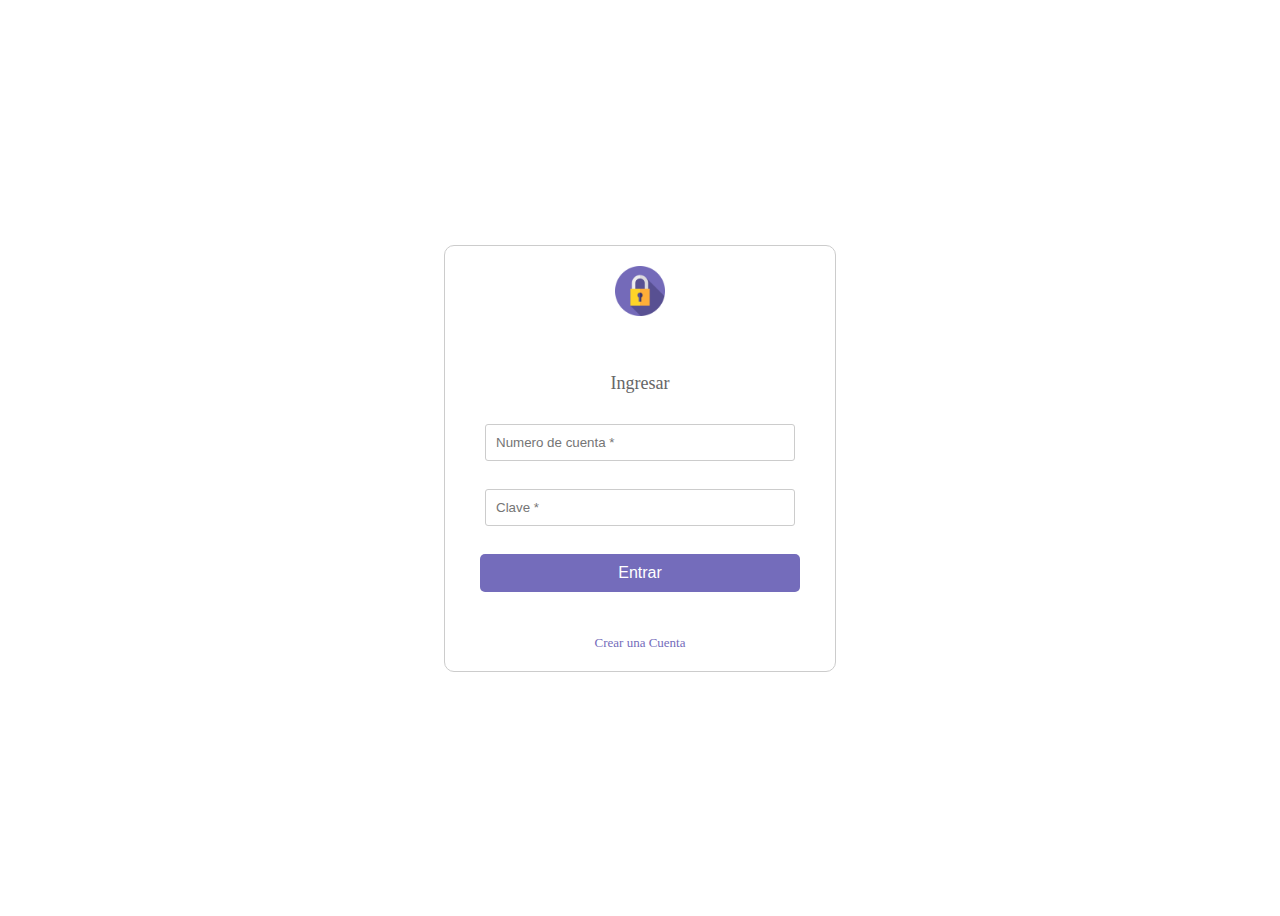
<file: index.html>
<!DOCTYPE html>
<html lang="en">
<head>
    <meta charset="UTF-8">
    <meta name="viewport" content="width=device-width, initial-scale=1.0">
    <title>Cajero Automatico</title>
    <link rel="stylesheet" href="/css/styles.css">
</head>
<body>
    <div class="box">
        <div class="logo">
            <img src="/images/candado.png" alt="candado">
        </div>
        <div class="container">
            <p>Ingresar</p>
        <form id="frmIngreso">
            <input type="number" name="numeroCuentaLogin" id="noCuentaLogin" placeholder="Numero de cuenta *" required> <br> <br>
            <input type="password" name="claveLogin" id="claveLogin" placeholder="Clave *" required> <br> <br>
            <button type="submit" id="ingresar">Entrar</button> <br> <br>
        </form>
        </div>
        <div class="links">
            <a href="/pages/registroUsuarios.html">Crear una Cuenta</a>
        </div>
    </div>
    <script src="/js/main.js" ></script>
</body>
</html>
</file>
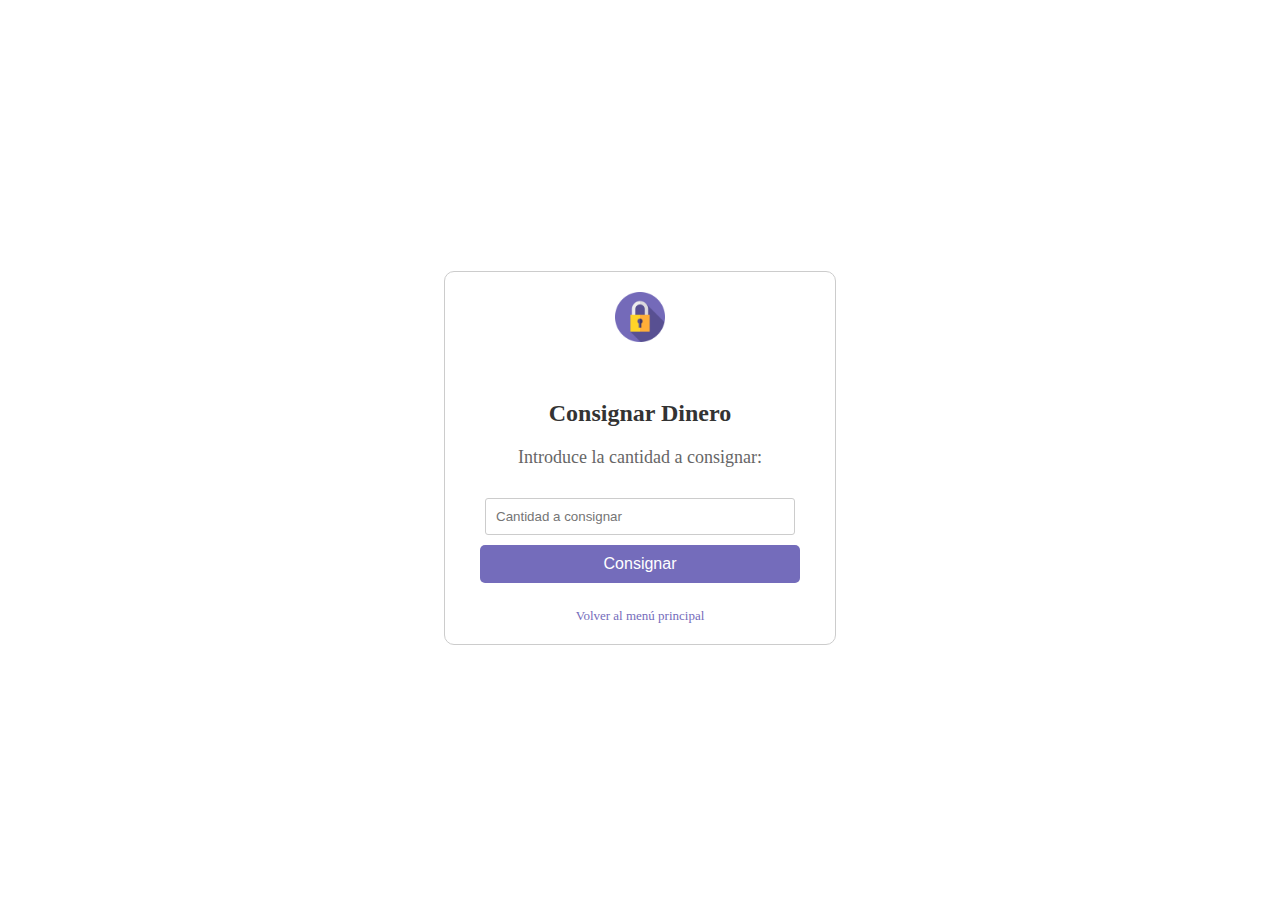
<file: pages/consignarDinero.html>
<!DOCTYPE html>
<html lang="es">
<head>
    <meta charset="UTF-8">
    <meta name="viewport" content="width=device-width, initial-scale=1.0">
    <title>Consignar Dinero</title>
    <link rel="stylesheet" href="/css/styles.css">
</head>
<body>
    <div class="box">
        <div class="logo">
            <img src="/images/candado.png" alt="candado">
        </div>
        <div class="container">
            <h2>Consignar Dinero</h2>
            <p>Introduce la cantidad a consignar:</p>
            <input type="number" id="cantidad" placeholder="Cantidad a consignar" required>
            <button id="btnConsignar">Consignar</button>
        </div>
        <div class="links">
            <a href="/pages/menuPrincipal.html">Volver al menú principal</a>
        </div>
    </div>
    <script src="/js/consignarDinero.js"></script>
</body>
</html>
</file>
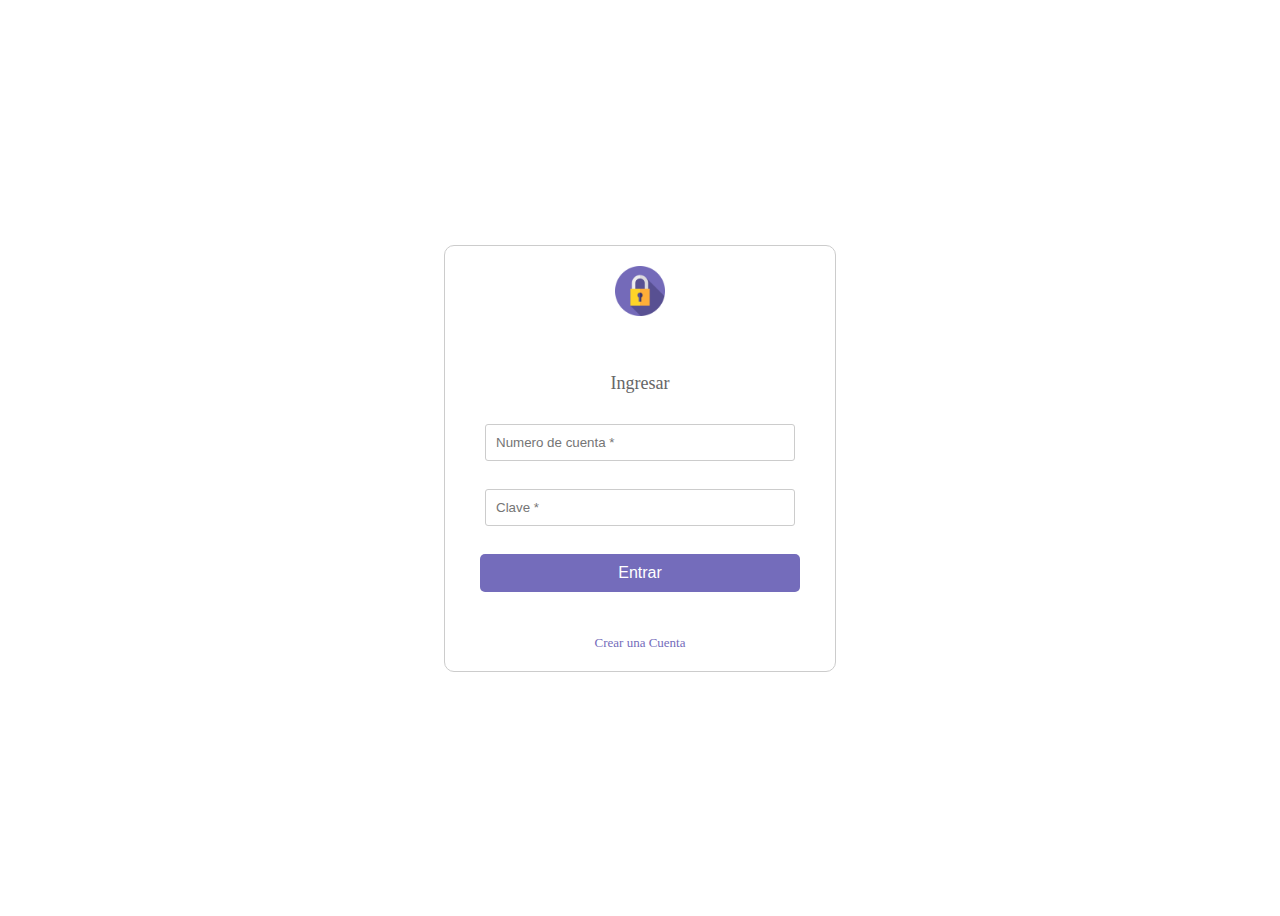
<file: pages/menuPrincipal.html>
<!DOCTYPE html>
<html lang="en">
<head>
    <meta charset="UTF-8">
    <meta name="viewport" content="width=device-width, initial-scale=1.0">
    <title>Cajero Automatico</title>
    <link rel="stylesheet" href="/css/styles.css">
</head>
<body>
    <div class="box">
        <div class="logo">
            <img src="/images/candado.png" alt="candado">
        </div>
        <div class="container">
            <h2>Menú Principal</h2>
            <p>Seleccione la opción que desea realizar</p>
            <button id="btnConsignar">
                <a href="/pages/consignarDinero.html">Consignar Dinero</a>
            </button>
            <button id="btnRetirar">
                <a href="/pages/retirarDinero.html">Retirar Dinero</a>
            </button>
            <button id="btnPagar">
                <a href="/pages/pagarServicios.html">Pagar Servicios</a>
            </button>
            <button id="btnMovimientos">
                <a href="/pages/verMovimientos.html">Ver Movimientos</a>
            </button>
            <button id="btnCerrarSesion">
                <a href="/index.html">Cerrar sesión</a>
            </button>
        </div> 
    </div>
    <script src="/js/menuPrincipal.js"></script>
</body>
</html>
</file>
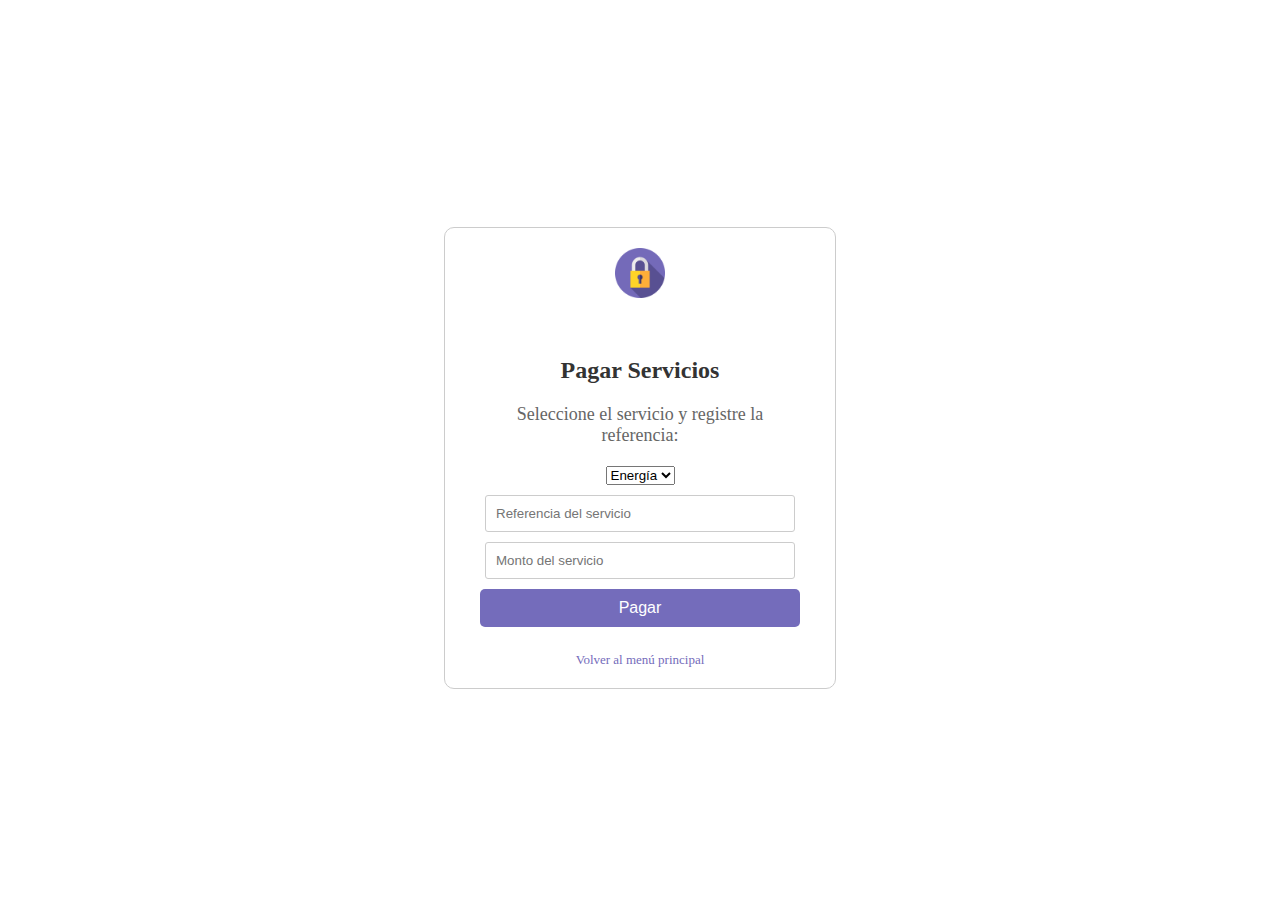
<file: pages/pagarServicios.html>
<!DOCTYPE html>
<html lang="es">
<head>
    <meta charset="UTF-8">
    <meta name="viewport" content="width=device-width, initial-scale=1.0">
    <title>Pagar Servicios</title>
    <link rel="stylesheet" href="/css/styles.css">
</head>
<body>
    <div class="box">
        <div class="logo">
            <img src="/images/candado.png" alt="candado">
        </div>
        <div class="container">
            <h2>Pagar Servicios</h2>
            <p>Seleccione el servicio y registre la referencia:</p>
            <select id="servicio">
                <option value="Energía">Energía</option>
                <option value="Agua">Agua</option>
                <option value="Gas">Gas</option>
            </select>
            <input type="text" id="referencia" placeholder="Referencia del servicio" required>
            <input type="number" name="valor" id="valorPago" placeholder="Monto del servicio" required>
            <button id="btnPagar">Pagar</button>
        </div>
        <div class="links">
            <a href="/pages/menuPrincipal.html">Volver al menú principal</a>
        </div>
    </div>
    <script src="/js/pagarServicios.js"></script>
</body>
</html>
</file>
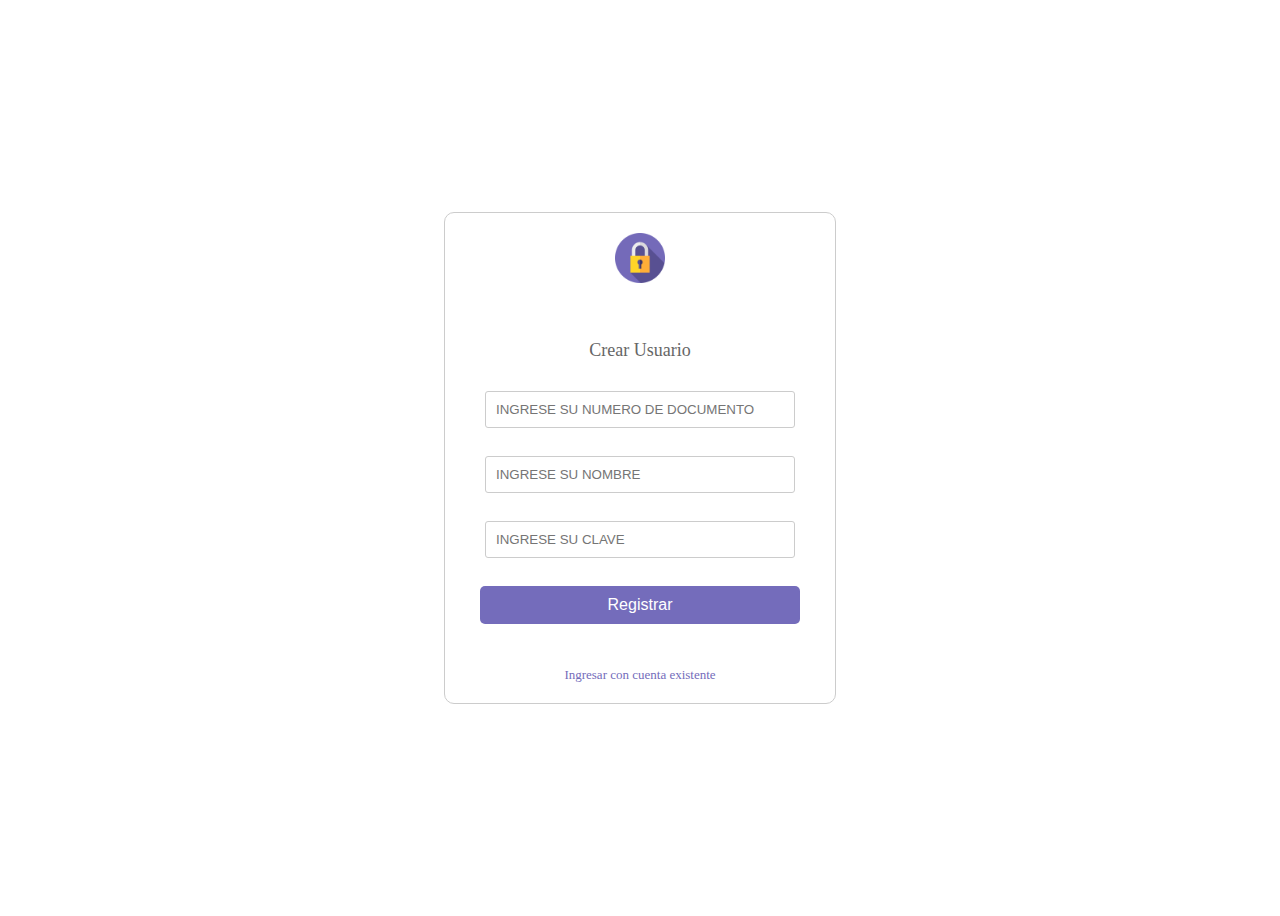
<file: pages/registroUsuarios.html>
<!DOCTYPE html>
<html lang="en">
<head>
    <meta charset="UTF-8">
    <meta name="viewport" content="width=device-width, initial-scale=1.0">
    <title>Cajero Automatico</title>
    <link rel="stylesheet" href="/css/styles.css">
</head>
<body>
    <div class="box">
        <div class="logo">
            <img src="/images/candado.png" alt="candado">
        </div>
        <div class="container">
            <p>Crear Usuario</p>
        <form id="frmUsuarios">
            <input type="text" name="numeroDocumento" id="noDocumento" placeholder="INGRESE SU NUMERO DE DOCUMENTO" required> <br> <br>
            <input type="text" name="nombre" id="nombre" placeholder="INGRESE SU NOMBRE" required> <br> <br>
            <input type="password" name="clave" id="clave" placeholder="INGRESE SU CLAVE" required autocomplete="current-password"> <br> <br>
            <button type="button" id="btnRegistro">Registrar</button> <br> <br>
        </form>
        </div>
        <div class="links">
            <a href="/index.html">Ingresar con cuenta existente</a>
        </div>
    </div>
    <script src="/js/registro.js" ></script>
</body>
</html>
</file>
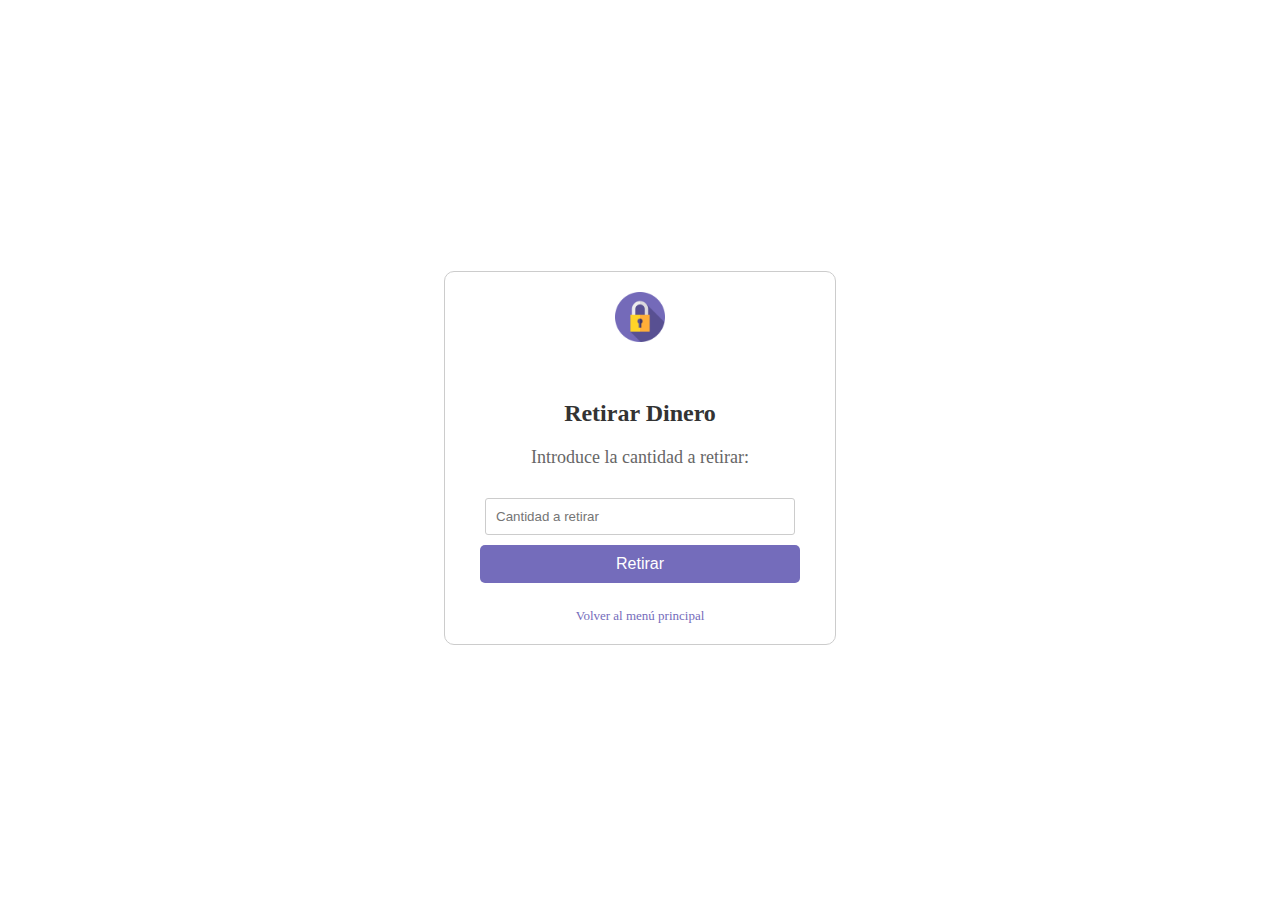
<file: pages/retirarDinero.html>
<!DOCTYPE html>
<html lang="es">
<head>
    <meta charset="UTF-8">
    <meta name="viewport" content="width=device-width, initial-scale=1.0">
    <title>Retirar Dinero</title>
    <link rel="stylesheet" href="/css/styles.css">
</head>
<body>
    <div class="box">
        <div class="logo">
            <img src="/images/candado.png" alt="candado">
        </div>
        <div class="container">
            <h2>Retirar Dinero</h2>
            <p>Introduce la cantidad a retirar:</p>
            <input type="number" id="cantidad" placeholder="Cantidad a retirar" required>
            <button id="btnRetirar">Retirar</button>
        </div>
        <div class="links">
            <a href="/pages/menuPrincipal.html">Volver al menú principal</a>
        </div>
    </div>
    <script src="/js/retirarDinero.js"></script>
</body>
</html>
</file>
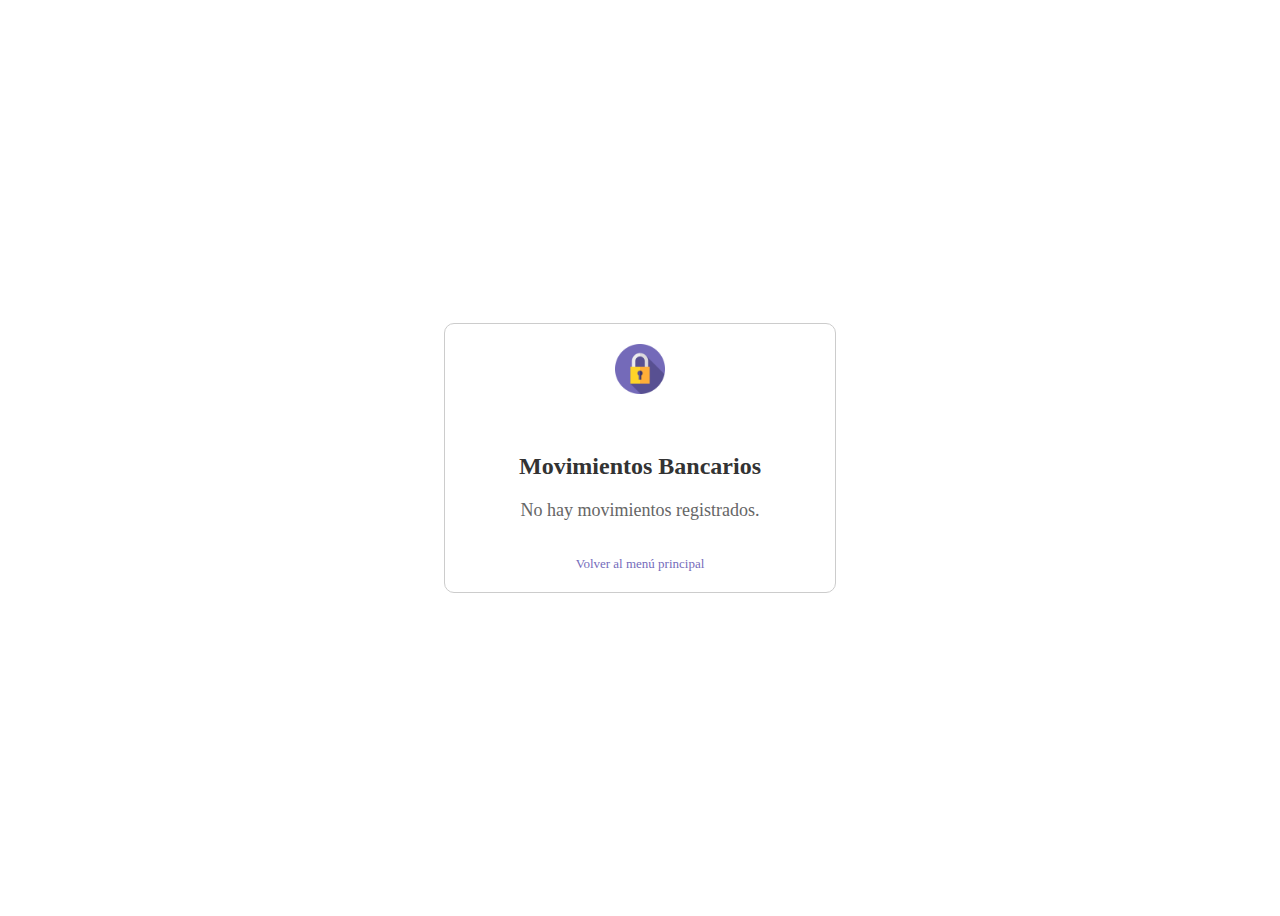
<file: pages/verMovimientos.html>
<!DOCTYPE html>
<html lang="es">
<head>
    <meta charset="UTF-8">
    <meta name="viewport" content="width=device-width, initial-scale=1.0">
    <title>Ver Movimientos</title>
    <link rel="stylesheet" href="/css/styles.css">
</head>
<body>
    <div class="box">
        <div class="logo">
            <img src="/images/candado.png" alt="candado">
        </div>
        <div class="container">
            <h2>Movimientos Bancarios</h2>
            <div id="movimientos">
                <!-- Aquí se mostrarán los movimientos -->
            </div>
        </div>
        <div class="links">
            <a href="/pages/menuPrincipal.html">Volver al menú principal</a>
        </div>
    </div>
    <script src="/js/verMovimientos.js"></script>
</body>
</html>
</file>
<file: css/styles.css>
body {
    display: grid;
    place-items: center;
    height: 100vh;
}

.logo img{
    width: 40px;
}

.box {
    text-align: center;
    border: 1px solid #ccc;
    border-radius: 5px;
    padding: 10px;
    width: 300px;
}

input {
    border: 1px solid #ccc;
    border-radius: 3px;
    padding: 10px;
    width: 90%;
    margin-top: 10px;
}

.links {
    font-size: 13px;
    display: flex;
    gap: 115px;
    justify-content: center;
}


button {
    background-color: #746cbb;
    border: none;
    border-radius: 5px;
    color: white;
    padding: 6px;
    width: 80px;
}

button:hover {
    color: white;
    transform: scale(1.1);
    transition: transform 0.3s ease, color 0.3s ease;
}

button {
    background-color: #746cbb;
    border: none;
    border-radius: 5px;
    color: white;
    padding: 10px;
    margin: 10px 0;
    width: 100%;
    font-size: 16px;
    cursor: pointer;
}

button a {
    color: white;
    text-decoration: none;
    display: block;
    width: 100%;
    text-align: center;
}

button:hover {
    transform: scale(1.05);
    transition: transform 0.3s ease;
}

button:focus {
    outline: none;
}

#btnCerrarSesion a {
    color: white;
    text-decoration: none;
    display: block;
    padding: 10px;
    border-radius: 5px;
    text-align: center;
}

.container {
    text-align: center;
    padding: 15px;
}

.container h2 {
    color: #333;
    font-size: 24px;
    margin-bottom: 20px;
}

.container p {
    color: #666;
    font-size: 18px;
    margin-bottom: 20px;
}

.box {
    text-align: center;
    border: 1px solid #ccc;
    border-radius: 10px;
    padding: 20px;
    width: 90%;
    max-width: 350px;
    margin: 20px auto;
}

.logo img {
    width: 50px;
    margin-bottom: 20px;
}

.links {
    font-size: 13px;
    display: flex;
    gap: 30px;
    justify-content: center;
}

.links a {
    color: #746cbb;
    text-decoration: none;
}

.links a:hover {
    color: #555;
}
</file>
